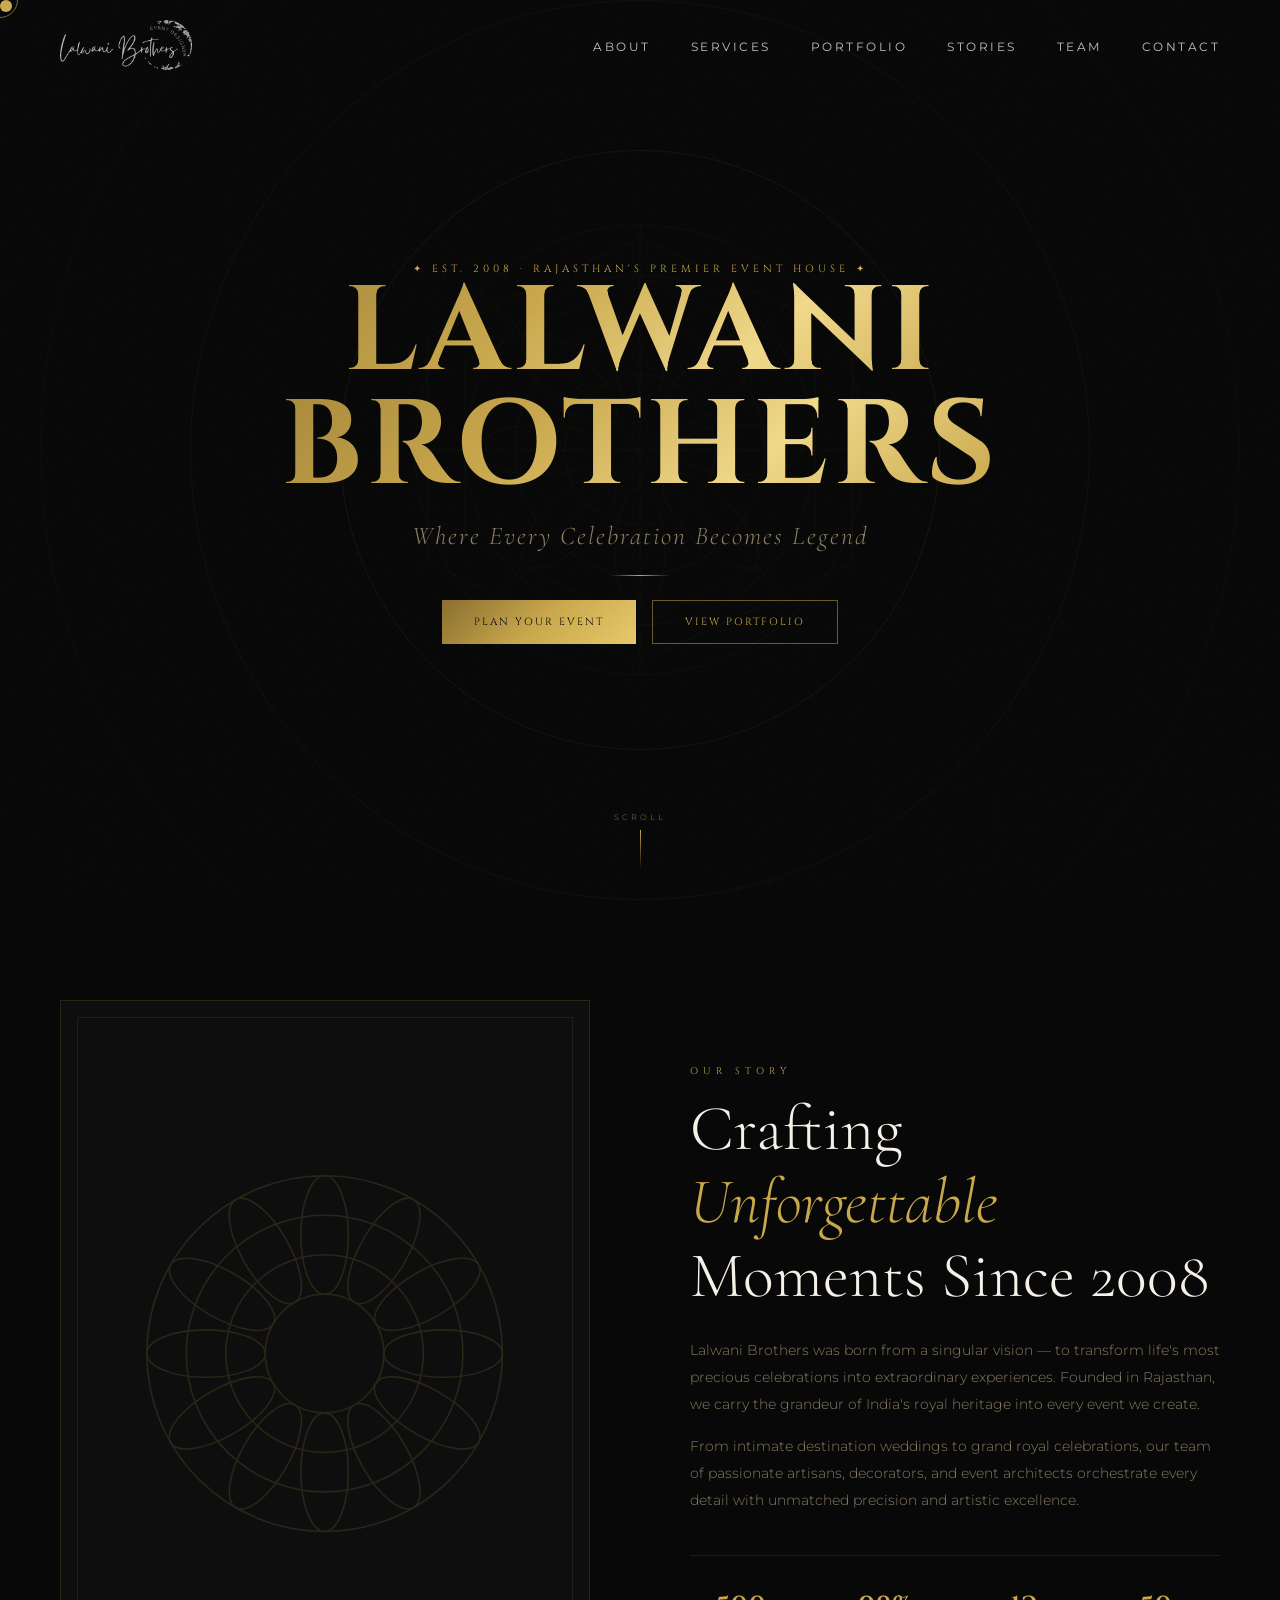
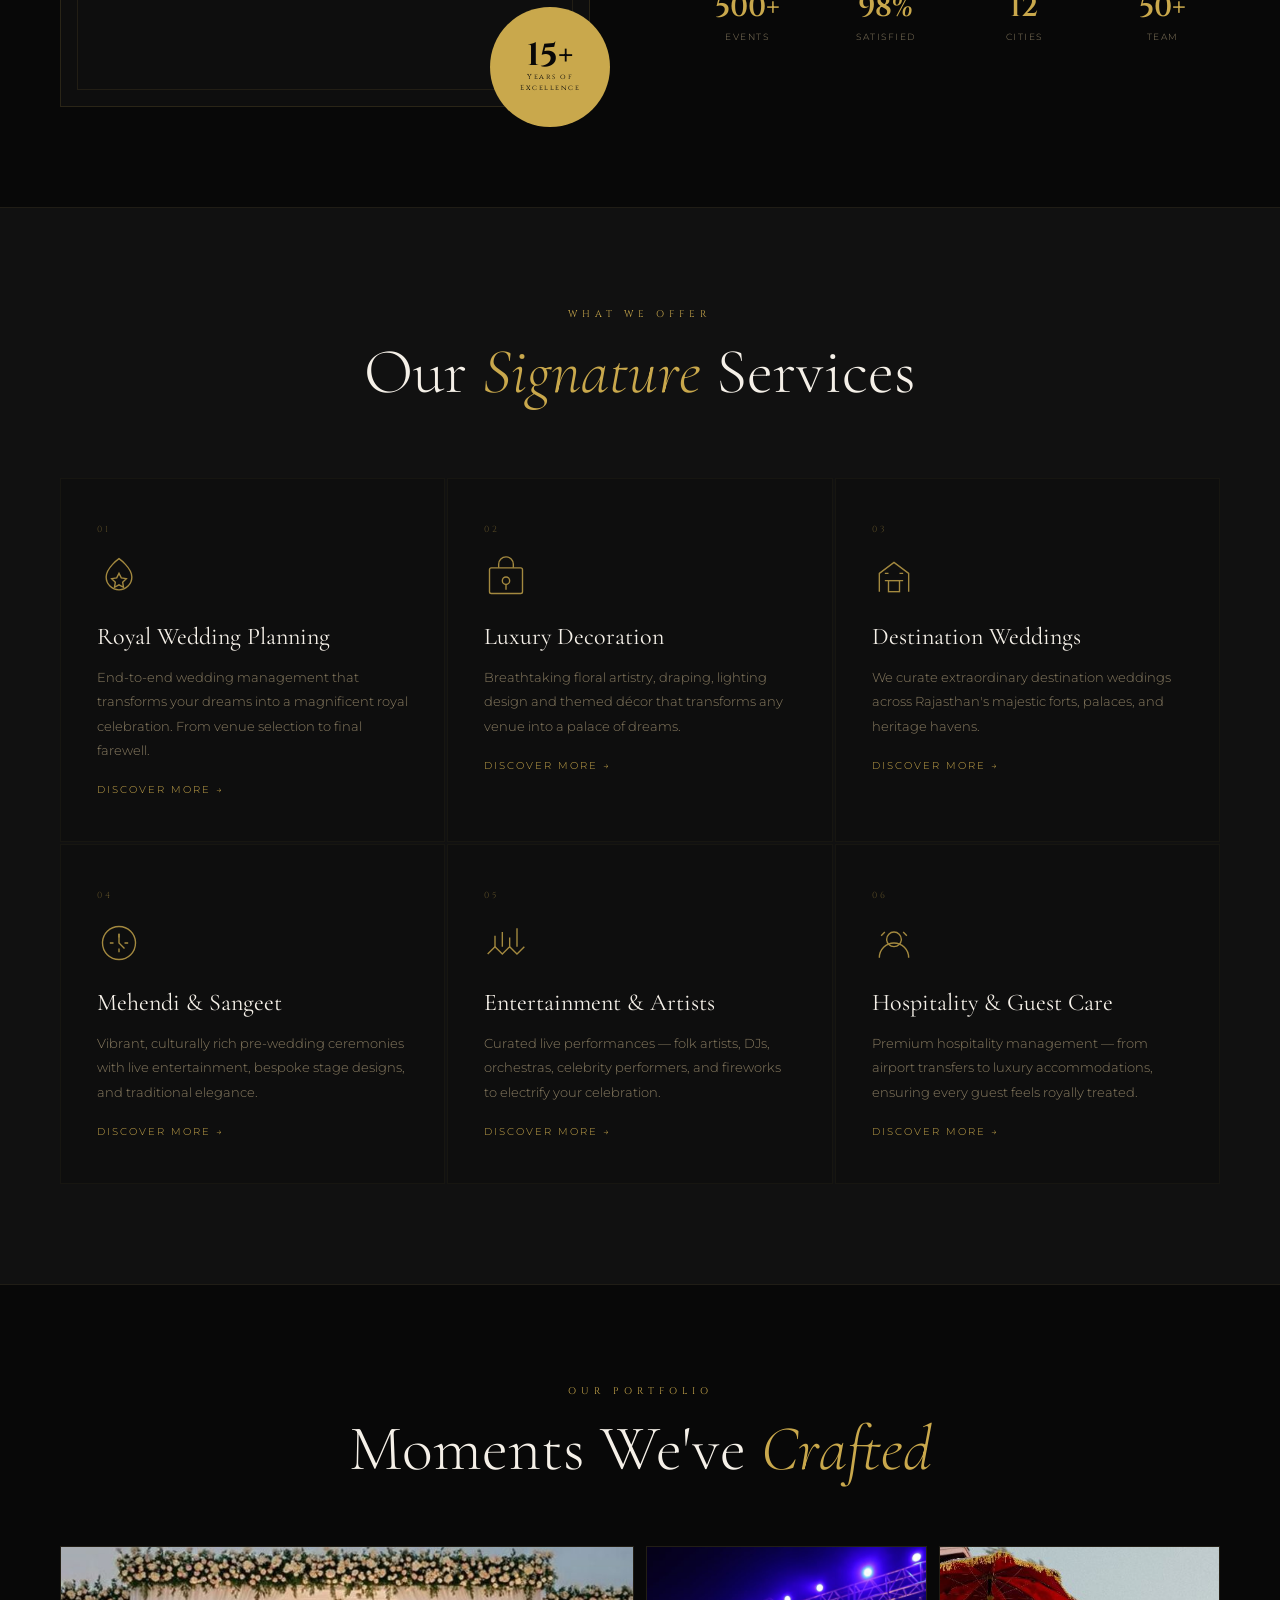
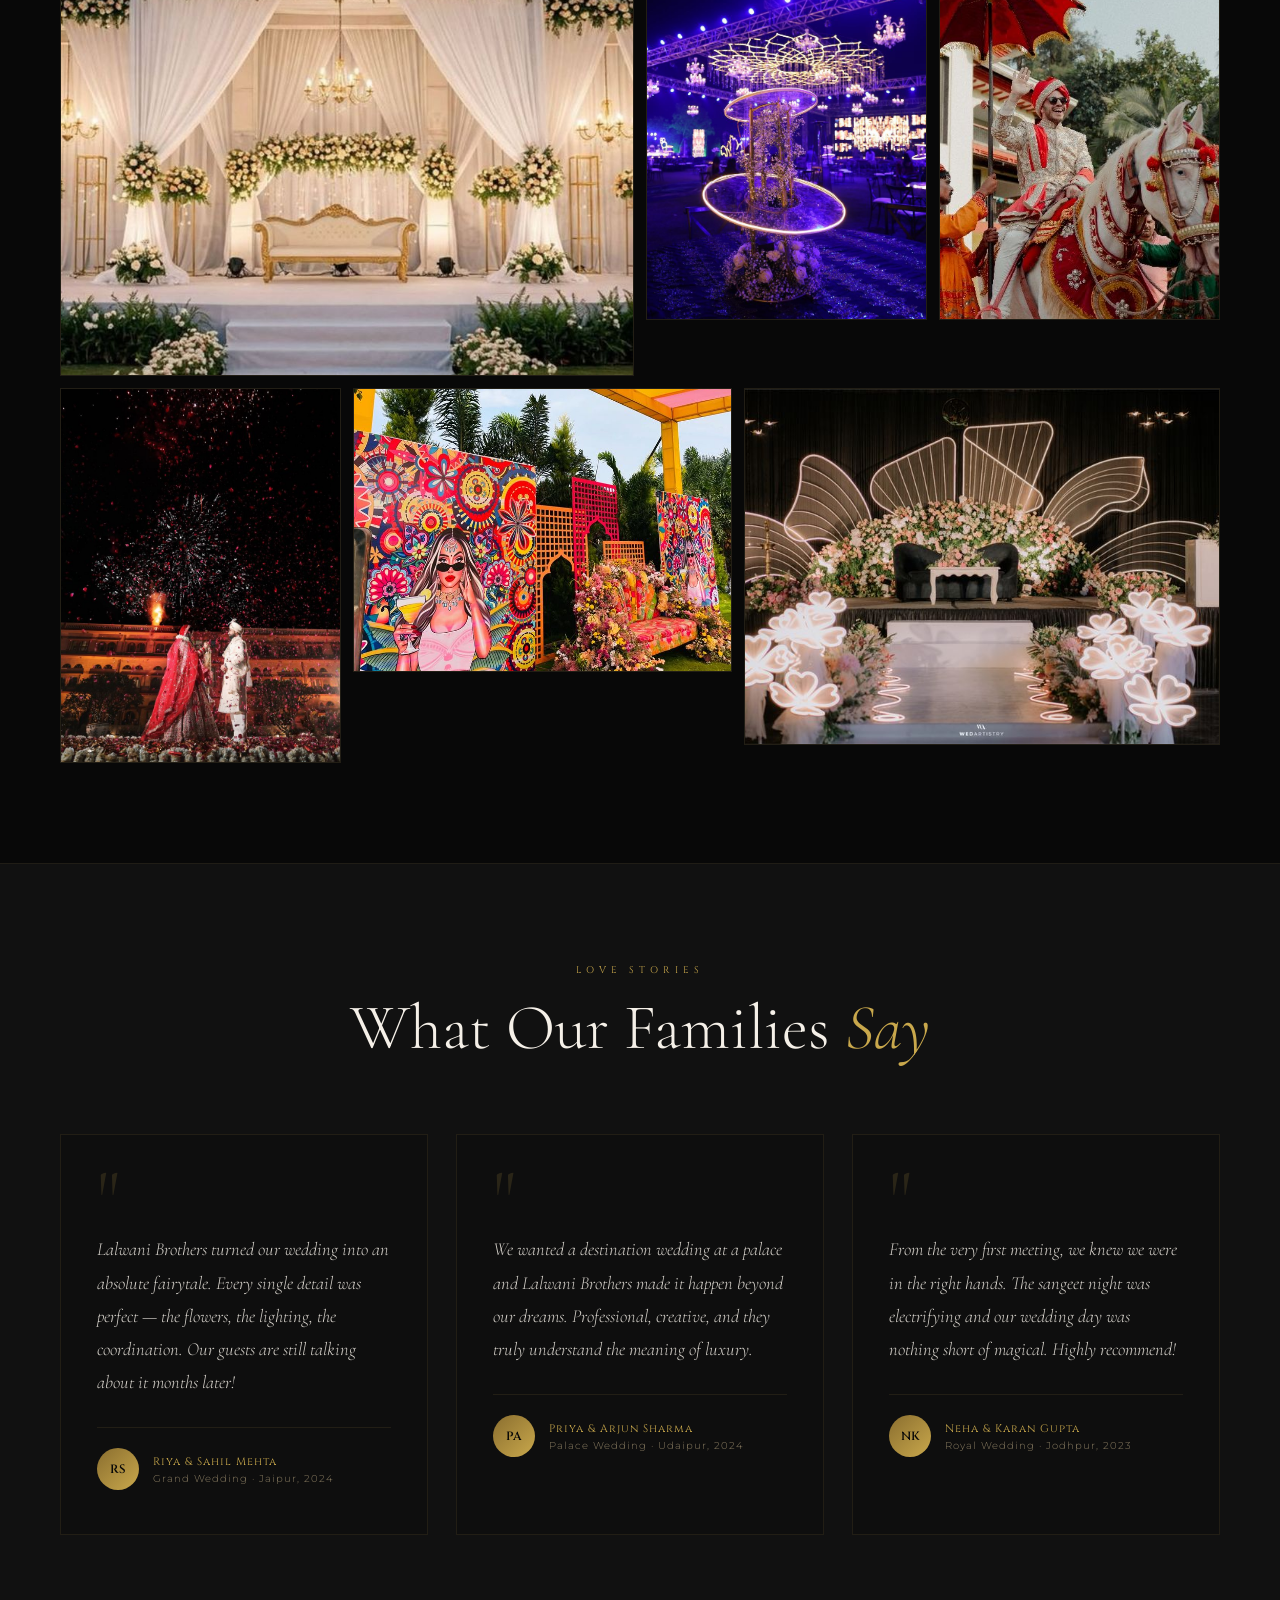
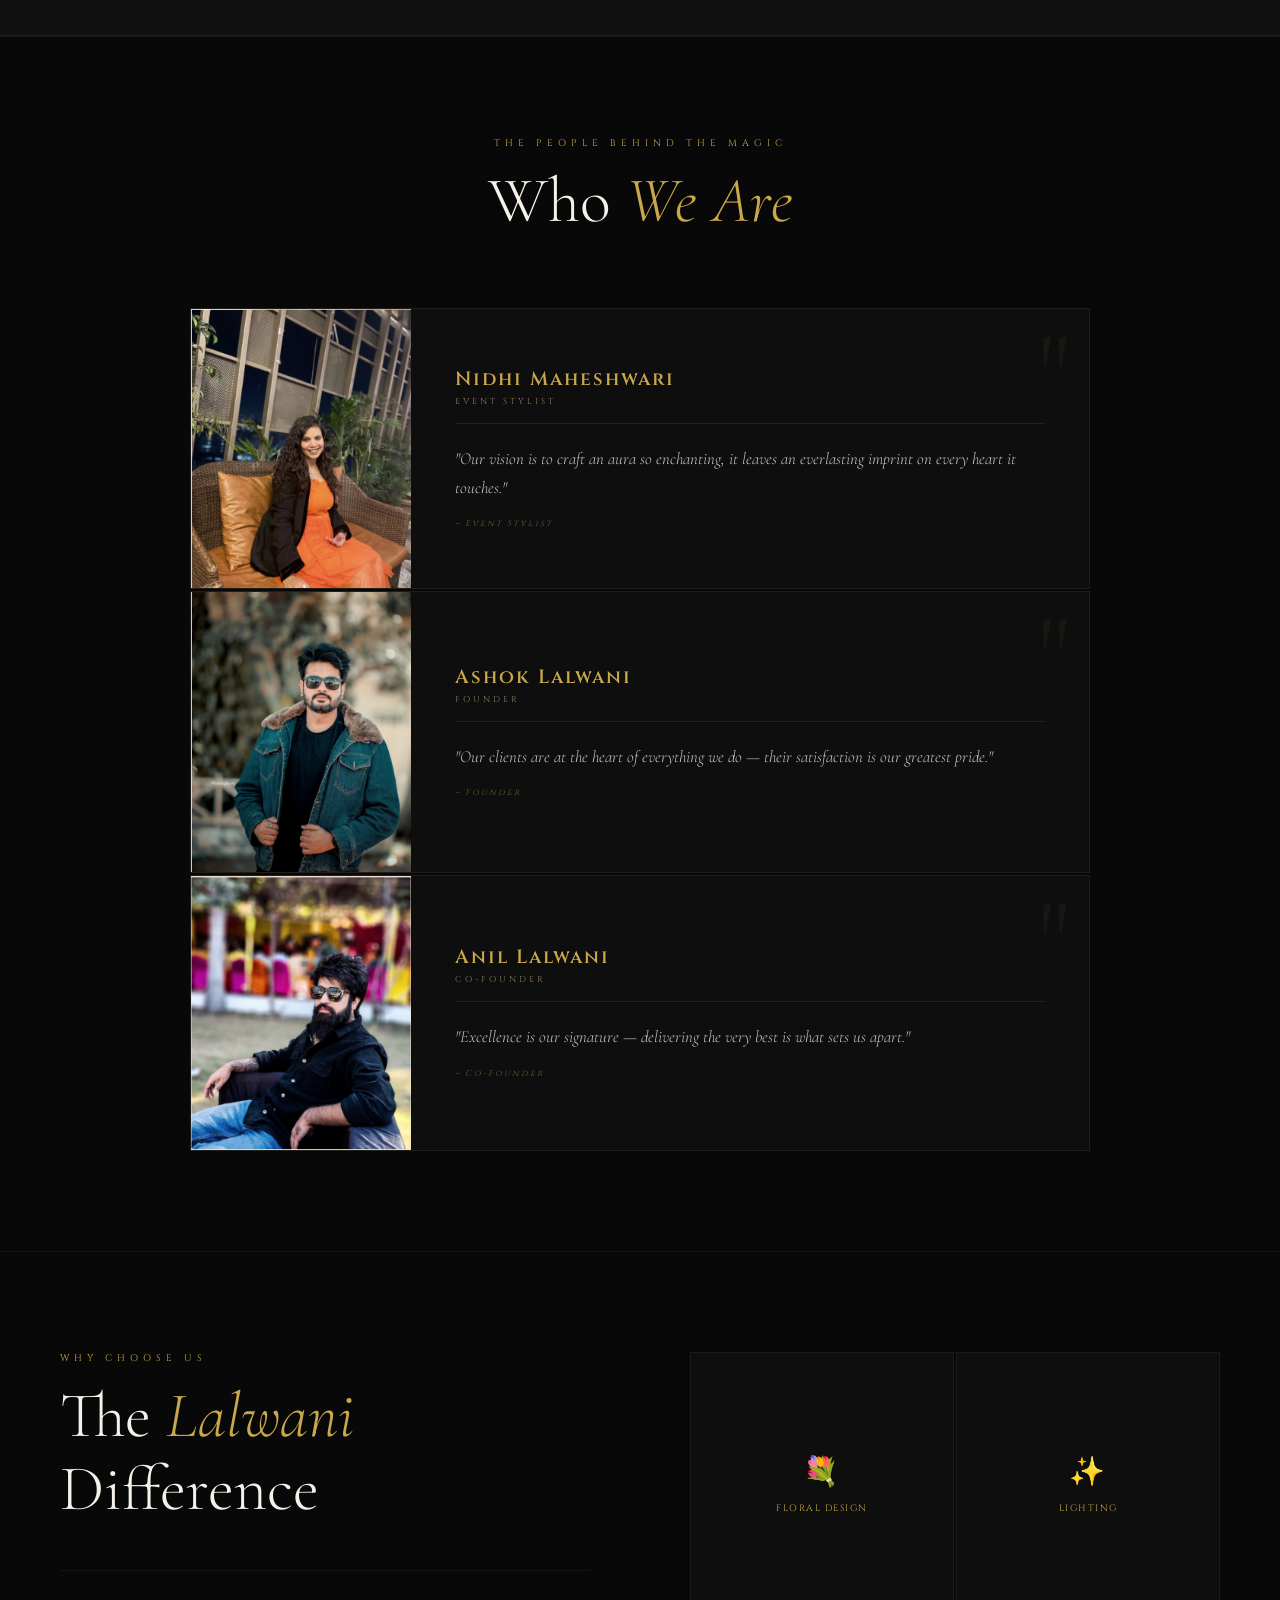
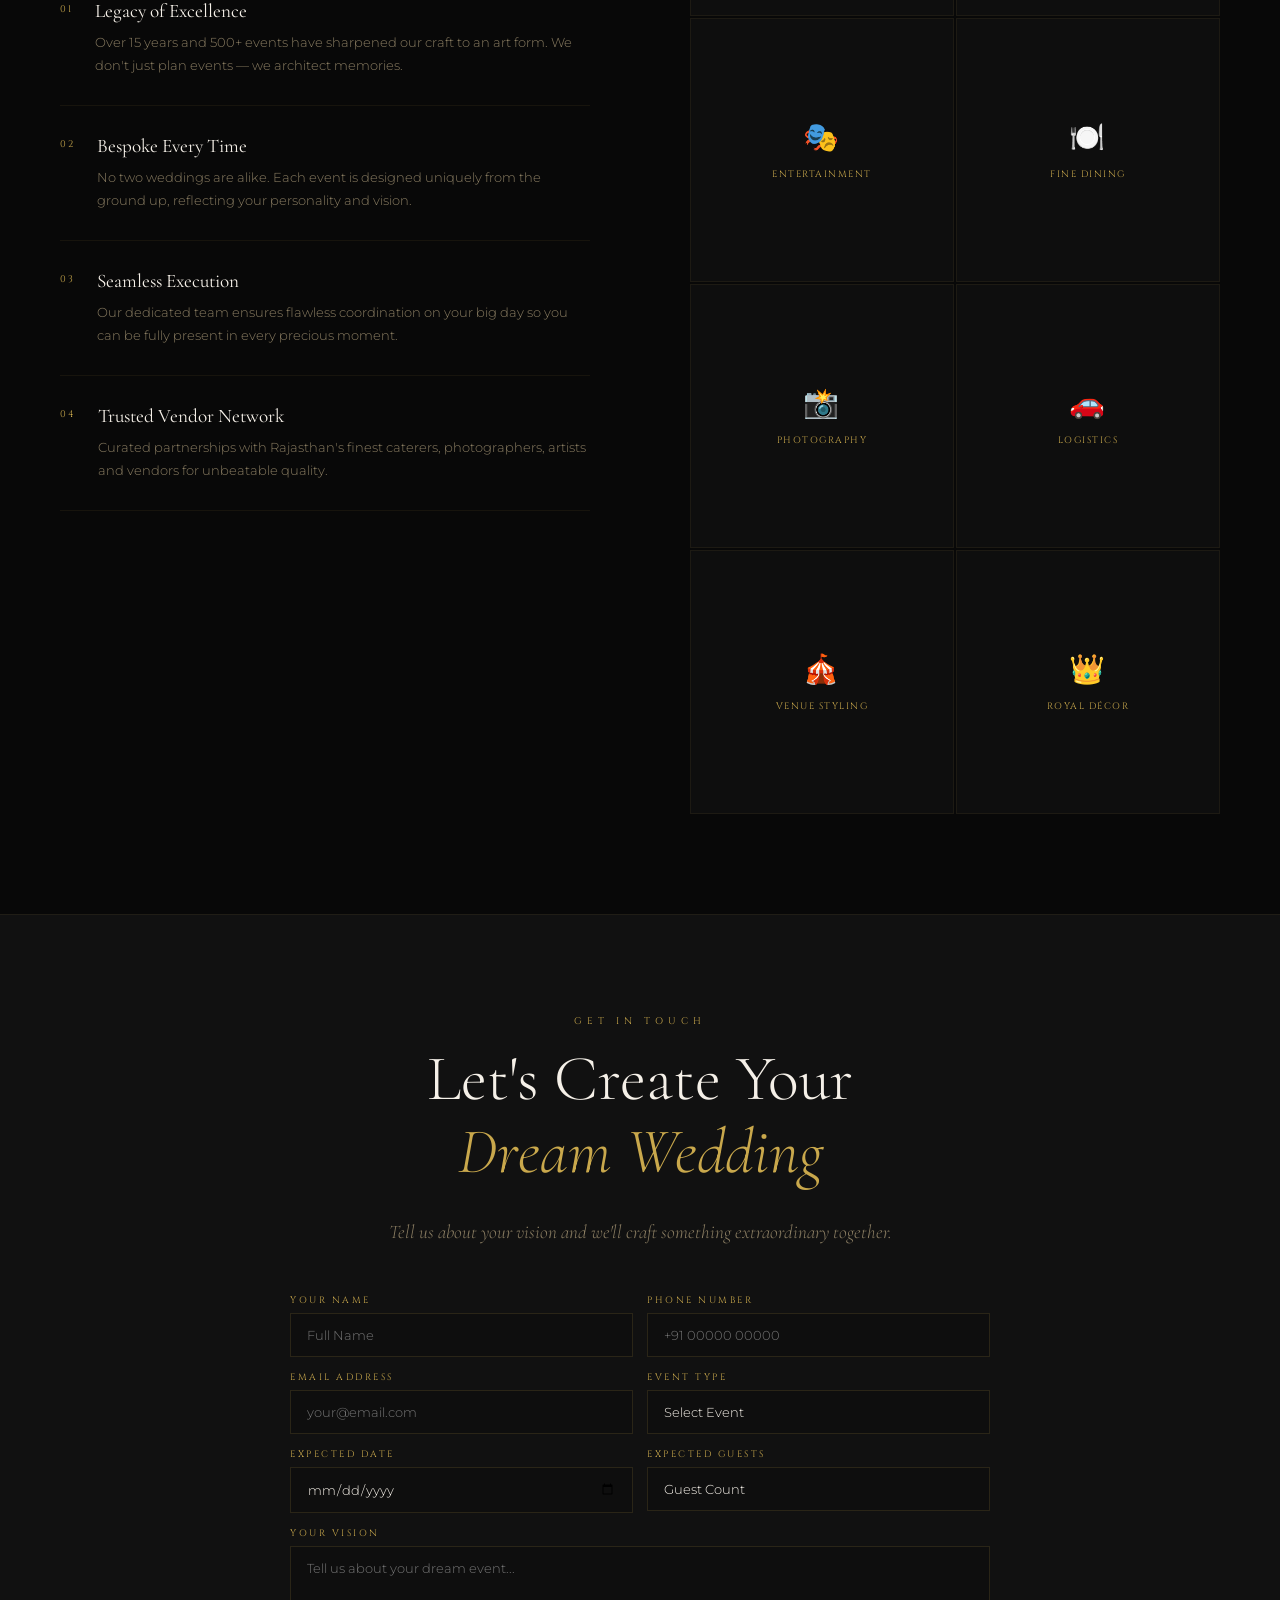
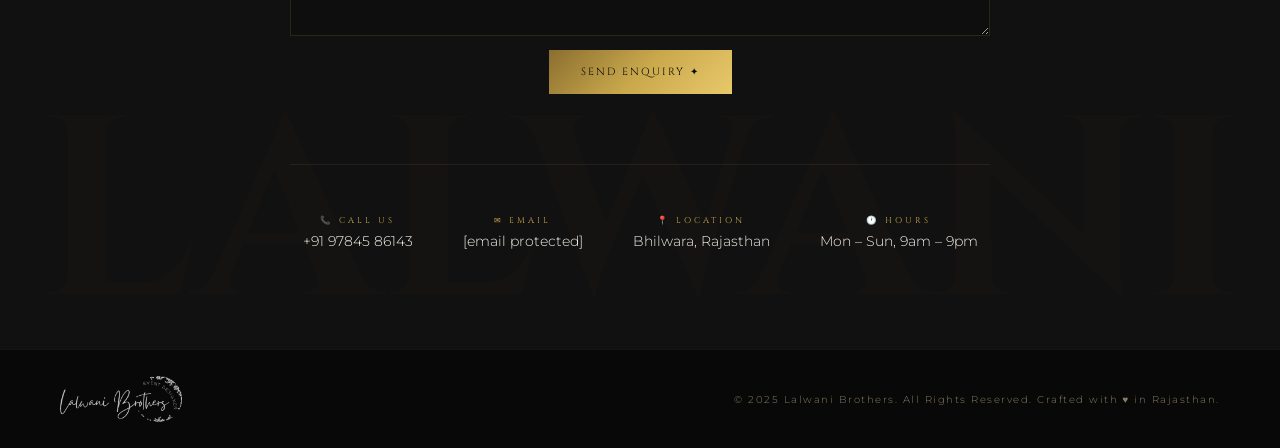
<file: index.html>
<!DOCTYPE html>
<html lang="en">

<head>
    <meta charset="UTF-8">
    <meta name="viewport" content="width=device-width, initial-scale=1.0">
    <title>Lalwani Brothers – Luxury Wedding & Event Management</title>

    <link
        href="https://fonts.googleapis.com/css2?family=Cormorant+Garamond:ital,wght@0,300;0,400;0,600;1,300;1,400&family=Cinzel:wght@400;600;700&family=Montserrat:wght@300;400;500&display=swap"
        rel="stylesheet">

    <link rel="stylesheet" href="style.css">
</head>

<body>

    <!-- Custom Cursor -->
    <div class="cursor" id="cursor"></div>
    <div class="cursor-ring" id="cursorRing"></div>

    <!-- Mobile Menu Overlay -->
    <div class="mobile-menu" id="mobileMenu">
        <ul>
            <li><a href="#about" onclick="closeMobileMenu()">About</a></li>
            <li><a href="#services" onclick="closeMobileMenu()">Services</a></li>
            <li><a href="#gallery" onclick="closeMobileMenu()">Portfolio</a></li>
            <li><a href="#testimonials" onclick="closeMobileMenu()">Stories</a></li>
            <li><a href="#team" onclick="closeMobileMenu()">Team</a></li>
            <li><a href="#contact" onclick="closeMobileMenu()">Contact</a></li>
        </ul>
        <span class="mobile-menu-gold"></span>
        <span class="mobile-menu-contact">+91 97845 86143 · Bhilwara, Rajasthan</span>
    </div>

    <!-- NAVBAR -->
    <nav id="navbar">
        <a href="#">
            <img src="logo2.png" class="nav-logo" alt="Lalwani Brothers Logo">
        </a>
        <ul class="nav-links">
            <li><a href="#about">About</a></li>
            <li><a href="#services">Services</a></li>
            <li><a href="#gallery">Portfolio</a></li>
            <li><a href="#testimonials">Stories</a></li>
            <li><a href="#team">Team</a></li>
            <li><a href="#contact">Contact</a></li>
        </ul>
        <button class="hamburger" id="hamburger" aria-label="Menu">
            <span></span><span></span><span></span>
        </button>
    </nav>

    <!-- HERO -->
    <section id="hero">
        <div class="hero-bg">
            <div class="circle"></div>
            <div class="circle"></div>
            <div class="circle"></div>
            <svg class="hero-mandala" viewBox="0 0 400 400" xmlns="http://www.w3.org/2000/svg" fill="none"
                stroke="#C9A84C">
                <circle cx="200" cy="200" r="180" stroke-width="0.5" />
                <circle cx="200" cy="200" r="140" stroke-width="0.5" />
                <circle cx="200" cy="200" r="100" stroke-width="0.5" />
                <circle cx="200" cy="200" r="60" stroke-width="0.5" />
                <line x1="200" y1="20" x2="200" y2="380" stroke-width="0.5" />
                <line x1="20" y1="200" x2="380" y2="200" stroke-width="0.5" />
                <line x1="73" y1="73" x2="327" y2="327" stroke-width="0.5" />
                <line x1="327" y1="73" x2="73" y2="327" stroke-width="0.5" />
                <polygon points="200,30 370,110 370,290 200,370 30,290 30,110" stroke-width="0.5" />
                <polygon points="200,60 340,130 340,270 200,340 60,270 60,130" stroke-width="0.5" />
                <ellipse cx="200" cy="120" rx="20" ry="50" stroke-width="0.5" transform="rotate(0 200 200)" />
                <ellipse cx="200" cy="120" rx="20" ry="50" stroke-width="0.5" transform="rotate(45 200 200)" />
                <ellipse cx="200" cy="120" rx="20" ry="50" stroke-width="0.5" transform="rotate(90 200 200)" />
                <ellipse cx="200" cy="120" rx="20" ry="50" stroke-width="0.5" transform="rotate(135 200 200)" />
                <ellipse cx="200" cy="120" rx="20" ry="50" stroke-width="0.5" transform="rotate(180 200 200)" />
                <ellipse cx="200" cy="120" rx="20" ry="50" stroke-width="0.5" transform="rotate(225 200 200)" />
                <ellipse cx="200" cy="120" rx="20" ry="50" stroke-width="0.5" transform="rotate(270 200 200)" />
                <ellipse cx="200" cy="120" rx="20" ry="50" stroke-width="0.5" transform="rotate(315 200 200)" />
            </svg>
        </div>

        <div class="hero-content">
            <span class="hero-tagline">✦ Est. 2008 · Rajasthan's Premier Event House ✦</span>
            <h1 class="hero-title">
                <span>Lalwani</span>
                <span>Brothers</span>
            </h1>
            <p class="hero-sub">Where Every Celebration Becomes Legend</p>
            <div class="gold-rule"></div>
            <div class="hero-cta">
                <a href="#contact" class="btn-primary"><span>Plan Your Event</span></a>
                <a href="#gallery" class="btn-outline">View Portfolio</a>
            </div>
        </div>

        <div class="scroll-indicator">
            <span>Scroll</span>
            <div class="scroll-line"></div>
        </div>
    </section>

    <!-- ABOUT -->
    <section>
        <div id="about">
            <div class="about-visual reveal">
                <div class="about-frame">
                    <div class="about-frame-inner">
                        <svg viewBox="0 0 200 200" xmlns="http://www.w3.org/2000/svg" fill="none" stroke="#C9A84C"
                            stroke-width="0.8">
                            <circle cx="100" cy="100" r="90" />
                            <circle cx="100" cy="100" r="70" />
                            <circle cx="100" cy="100" r="50" />
                            <circle cx="100" cy="100" r="30" />
                            <ellipse cx="100" cy="40" rx="12" ry="30" />
                            <ellipse cx="100" cy="40" rx="12" ry="30" transform="rotate(30 100 100)" />
                            <ellipse cx="100" cy="40" rx="12" ry="30" transform="rotate(60 100 100)" />
                            <ellipse cx="100" cy="40" rx="12" ry="30" transform="rotate(90 100 100)" />
                            <ellipse cx="100" cy="40" rx="12" ry="30" transform="rotate(120 100 100)" />
                            <ellipse cx="100" cy="40" rx="12" ry="30" transform="rotate(150 100 100)" />
                            <ellipse cx="100" cy="40" rx="12" ry="30" transform="rotate(180 100 100)" />
                            <ellipse cx="100" cy="40" rx="12" ry="30" transform="rotate(210 100 100)" />
                            <ellipse cx="100" cy="40" rx="12" ry="30" transform="rotate(240 100 100)" />
                            <ellipse cx="100" cy="40" rx="12" ry="30" transform="rotate(270 100 100)" />
                            <ellipse cx="100" cy="40" rx="12" ry="30" transform="rotate(300 100 100)" />
                            <ellipse cx="100" cy="40" rx="12" ry="30" transform="rotate(330 100 100)" />
                        </svg>
                    </div>
                </div>
                <div class="about-badge">
                    <span class="num">15+</span>
                    <span class="txt">Years of<br>Excellence</span>
                </div>
            </div>

            <div class="about-text">
                <span class="section-label reveal">Our Story</span>
                <h2 class="section-title reveal reveal-delay-1">
                    Crafting <em>Unforgettable</em><br>Moments Since 2008
                </h2>
                <p class="reveal reveal-delay-2">Lalwani Brothers was born from a singular vision — to transform life's
                    most precious celebrations into extraordinary experiences. Founded in Rajasthan, we carry the
                    grandeur of India's royal heritage into every event we create.</p>
                <p class="reveal reveal-delay-3">From intimate destination weddings to grand royal celebrations, our
                    team of passionate artisans, decorators, and event architects orchestrate every detail with
                    unmatched precision and artistic excellence.</p>

                <div class="stats-row reveal reveal-delay-4">
                    <div class="stat"><span class="n">500+</span><span class="l">Events</span></div>
                    <div class="stat"><span class="n">98%</span><span class="l">Satisfied</span></div>
                    <div class="stat"><span class="n">12</span><span class="l">Cities</span></div>
                    <div class="stat"><span class="n">50+</span><span class="l">Team</span></div>
                </div>
            </div>
        </div>
    </section>

    <!-- SERVICES -->
    <section id="services">
        <div class="services-header">
            <span class="section-label reveal">What We Offer</span>
            <h2 class="section-title reveal reveal-delay-1">Our <em>Signature</em> Services</h2>
        </div>
        <div class="services-grid">
            <div class="service-card reveal">
                <span class="service-num">01</span>
                <svg class="service-icon" viewBox="0 0 48 48" fill="none" stroke="currentColor" stroke-width="1.5">
                    <path d="M24 4C24 4 10 14 10 24a14 14 0 0028 0C38 14 24 4 24 4z" />
                    <path d="M24 20l2.5 5 5.5.8-4 3.9.9 5.5L24 32.5l-4.9 2.7.9-5.5-4-3.9 5.5-.8z" />
                </svg>
                <h3 class="service-name">Royal Wedding Planning</h3>
                <p class="service-desc">End-to-end wedding management that transforms your dreams into a magnificent
                    royal celebration. From venue selection to final farewell.</p>
                <span class="service-arrow">Discover More →</span>
            </div>
            <div class="service-card reveal reveal-delay-1">
                <span class="service-num">02</span>
                <svg class="service-icon" viewBox="0 0 48 48" fill="none" stroke="currentColor" stroke-width="1.5">
                    <rect x="6" y="14" width="36" height="28" rx="2" />
                    <path d="M16 14V10a8 8 0 0116 0v4" />
                    <circle cx="24" cy="28" r="4" />
                    <path d="M24 32v6" />
                </svg>
                <h3 class="service-name">Luxury Decoration</h3>
                <p class="service-desc">Breathtaking floral artistry, draping, lighting design and themed décor that
                    transforms any venue into a palace of dreams.</p>
                <span class="service-arrow">Discover More →</span>
            </div>
            <div class="service-card reveal reveal-delay-2">
                <span class="service-num">03</span>
                <svg class="service-icon" viewBox="0 0 48 48" fill="none" stroke="currentColor" stroke-width="1.5">
                    <path d="M8 40V20l16-12 16 12v20" />
                    <rect x="18" y="28" width="12" height="12" />
                    <path d="M14 28h4M30 28h4M14 20h4M30 20h4" />
                </svg>
                <h3 class="service-name">Destination Weddings</h3>
                <p class="service-desc">We curate extraordinary destination weddings across Rajasthan's majestic forts,
                    palaces, and heritage havens.</p>
                <span class="service-arrow">Discover More →</span>
            </div>
            <div class="service-card reveal reveal-delay-1">
                <span class="service-num">04</span>
                <svg class="service-icon" viewBox="0 0 48 48" fill="none" stroke="currentColor" stroke-width="1.5">
                    <circle cx="24" cy="24" r="18" />
                    <path d="M24 14v10l6 6" />
                    <path d="M14 24h4M30 24h4M24 14v4M24 30v4" />
                </svg>
                <h3 class="service-name">Mehendi & Sangeet</h3>
                <p class="service-desc">Vibrant, culturally rich pre-wedding ceremonies with live entertainment, bespoke
                    stage designs, and traditional elegance.</p>
                <span class="service-arrow">Discover More →</span>
            </div>
            <div class="service-card reveal reveal-delay-2">
                <span class="service-num">05</span>
                <svg class="service-icon" viewBox="0 0 48 48" fill="none" stroke="currentColor" stroke-width="1.5">
                    <path d="M4 36l8-8 8 8 8-8 8 8 8-8" />
                    <path d="M12 28V16M20 28V12M28 28V18M36 28V8" />
                </svg>
                <h3 class="service-name">Entertainment & Artists</h3>
                <p class="service-desc">Curated live performances — folk artists, DJs, orchestras, celebrity performers,
                    and fireworks to electrify your celebration.</p>
                <span class="service-arrow">Discover More →</span>
            </div>
            <div class="service-card reveal reveal-delay-3">
                <span class="service-num">06</span>
                <svg class="service-icon" viewBox="0 0 48 48" fill="none" stroke="currentColor" stroke-width="1.5">
                    <circle cx="24" cy="20" r="8" />
                    <path d="M8 40c0-8.8 7.2-16 16-16s16 7.2 16 16" />
                    <path d="M34 12l4 4M14 12l-4 4" />
                </svg>
                <h3 class="service-name">Hospitality & Guest Care</h3>
                <p class="service-desc">Premium hospitality management — from airport transfers to luxury
                    accommodations, ensuring every guest feels royally treated.</p>
                <span class="service-arrow">Discover More →</span>
            </div>
        </div>
    </section>

    <!-- GALLERY -->
    <section id="gallery">
        <div class="gallery-header">
            <span class="section-label reveal">Our Portfolio</span>
            <h2 class="section-title reveal reveal-delay-1">Moments We've <em>Crafted</em></h2>
        </div>
        <div class="gallery-grid">
            <div class="gallery-item reveal">
                <div class="gallery-inner"><img src="portfolio/01 gwc.jpeg" alt="Grand Wedding Ceremony"></div>
                <div class="gallery-overlay"><span class="gallery-label">✦ Grand Wedding Ceremony</span></div>
            </div>
            <div class="gallery-item reveal reveal-delay-1">
                <div class="gallery-inner"><img src="portfolio/02 sn.jpeg" alt="Sangeet Night"></div>
                <div class="gallery-overlay"><span class="gallery-label">✦ Sangeet Night</span></div>
            </div>
            <div class="gallery-item reveal reveal-delay-2">
                <div class="gallery-inner"><img src="portfolio/03 barat.jpeg" alt="Baraat Procession"></div>
                <div class="gallery-overlay"><span class="gallery-label">✦ Baraat Procession</span></div>
            </div>
            <div class="gallery-item reveal reveal-delay-1">
                <div class="gallery-inner"><img src="portfolio/04 mandap.jpeg" alt="Mandap Decoration"></div>
                <div class="gallery-overlay"><span class="gallery-label">✦ Mandap Decoration</span></div>
            </div>
            <div class="gallery-item reveal reveal-delay-2">
                <div class="gallery-inner"><img src="portfolio/05 haldi.jpeg" alt="Haldi Carnival"></div>
                <div class="gallery-overlay"><span class="gallery-label">✦ Haldi Carnival</span></div>
            </div>
            <div class="gallery-item reveal reveal-delay-3">
                <div class="gallery-inner"><img src="portfolio/06 recpetion.jpeg" alt="Reception Gala"></div>
                <div class="gallery-overlay"><span class="gallery-label">✦ Reception Gala</span></div>
            </div>
        </div>
    </section>

    <!-- TESTIMONIALS -->
    <section id="testimonials">
        <div class="testimonials-header">
            <span class="section-label reveal">Love Stories</span>
            <h2 class="section-title reveal reveal-delay-1">What Our Families <em>Say</em></h2>
        </div>
        <div class="testimonials-track">
            <div class="testimonial-card reveal">
                <span class="quote-mark">"</span>
                <p class="testimonial-text">Lalwani Brothers turned our wedding into an absolute fairytale. Every single
                    detail was perfect — the flowers, the lighting, the coordination. Our guests are still talking about
                    it months later!</p>
                <div class="testimonial-author">
                    <div class="author-avatar">RS</div>
                    <div>
                        <span class="author-name">Riya & Sahil Mehta</span>
                        <span class="author-event">Grand Wedding · Jaipur, 2024</span>
                    </div>
                </div>
            </div>
            <div class="testimonial-card reveal reveal-delay-1">
                <span class="quote-mark">"</span>
                <p class="testimonial-text">We wanted a destination wedding at a palace and Lalwani Brothers made it
                    happen beyond our dreams. Professional, creative, and they truly understand the meaning of luxury.
                </p>
                <div class="testimonial-author">
                    <div class="author-avatar">PA</div>
                    <div>
                        <span class="author-name">Priya & Arjun Sharma</span>
                        <span class="author-event">Palace Wedding · Udaipur, 2024</span>
                    </div>
                </div>
            </div>
            <div class="testimonial-card reveal reveal-delay-2">
                <span class="quote-mark">"</span>
                <p class="testimonial-text">From the very first meeting, we knew we were in the right hands. The sangeet
                    night was electrifying and our wedding day was nothing short of magical. Highly recommend!</p>
                <div class="testimonial-author">
                    <div class="author-avatar">NK</div>
                    <div>
                        <span class="author-name">Neha & Karan Gupta</span>
                        <span class="author-event">Royal Wedding · Jodhpur, 2023</span>
                    </div>
                </div>
            </div>
        </div>
    </section>

    <!-- TEAM -->
    <section id="team">
        <div class="team-header">
            <span class="section-label reveal">The People Behind The Magic</span>
            <h2 class="section-title reveal reveal-delay-1">Who <em>We Are</em></h2>
        </div>
        <div class="team-grid">

            <div class="team-card reveal">
                <div class="team-photo">
                    <img src="team/Nidhi.png" alt="Nidhi Maheshwari">
                </div>
                <div class="team-info">
                    <div class="team-name">Nidhi Maheshwari</div>
                    <div class="team-role">Event Stylist</div>
                    <p class="team-quote">
                        "Our vision is to craft an aura so enchanting, it leaves an everlasting imprint on every heart
                        it touches."
                        <span class="team-quote-attr">~ Event Stylist</span>
                    </p>
                </div>
            </div>

            <div class="team-card reveal reveal-delay-1">
                <div class="team-photo">
                    <img src="team/Ashok Bhaiya.png" alt="Ashok Lalwani">
                </div>
                <div class="team-info">
                    <div class="team-name">Ashok Lalwani</div>
                    <div class="team-role">Founder</div>
                    <p class="team-quote">
                        "Our clients are at the heart of everything we do — their satisfaction is our greatest pride."
                        <span class="team-quote-attr">~ Founder</span>
                    </p>
                </div>
            </div>

            <div class="team-card reveal reveal-delay-2">
                <div class="team-photo">
                    <img src="team/Anil Bhaiya.png" alt="Anil Lalwani">
                </div>
                <div class="team-info">
                    <div class="team-name">Anil Lalwani</div>
                    <div class="team-role">Co-Founder</div>
                    <p class="team-quote">
                        "Excellence is our signature — delivering the very best is what sets us apart."
                        <span class="team-quote-attr">~ Co-Founder</span>
                    </p>
                </div>
            </div>

        </div>
    </section>

    <!-- WHY US -->
    <section>
        <div id="why">
            <div>
                <span class="section-label reveal">Why Choose Us</span>
                <h2 class="section-title reveal reveal-delay-1">The <em>Lalwani</em><br>Difference</h2>
                <div class="why-features">
                    <div class="why-feature reveal reveal-delay-1">
                        <span class="why-num">01</span>
                        <div class="why-content">
                            <h4>Legacy of Excellence</h4>
                            <p>Over 15 years and 500+ events have sharpened our craft to an art form. We don't just plan
                                events — we architect memories.</p>
                        </div>
                    </div>
                    <div class="why-feature reveal reveal-delay-2">
                        <span class="why-num">02</span>
                        <div class="why-content">
                            <h4>Bespoke Every Time</h4>
                            <p>No two weddings are alike. Each event is designed uniquely from the ground up, reflecting
                                your personality and vision.</p>
                        </div>
                    </div>
                    <div class="why-feature reveal reveal-delay-3">
                        <span class="why-num">03</span>
                        <div class="why-content">
                            <h4>Seamless Execution</h4>
                            <p>Our dedicated team ensures flawless coordination on your big day so you can be fully
                                present in every precious moment.</p>
                        </div>
                    </div>
                    <div class="why-feature reveal reveal-delay-4">
                        <span class="why-num">04</span>
                        <div class="why-content">
                            <h4>Trusted Vendor Network</h4>
                            <p>Curated partnerships with Rajasthan's finest caterers, photographers, artists and vendors
                                for unbeatable quality.</p>
                        </div>
                    </div>
                </div>
            </div>
            <div class="why-visual reveal reveal-delay-2">
                <div class="diamond-grid">
                    <div class="diamond-cell"><span class="icon">💐</span><span>Floral Design</span></div>
                    <div class="diamond-cell"><span class="icon">✨</span><span>Lighting</span></div>
                    <div class="diamond-cell"><span class="icon">🎭</span><span>Entertainment</span></div>
                    <div class="diamond-cell"><span class="icon">🍽️</span><span>Fine Dining</span></div>
                    <div class="diamond-cell"><span class="icon">📸</span><span>Photography</span></div>
                    <div class="diamond-cell"><span class="icon">🚗</span><span>Logistics</span></div>
                    <div class="diamond-cell"><span class="icon">🎪</span><span>Venue Styling</span></div>
                    <div class="diamond-cell"><span class="icon">👑</span><span>Royal Décor</span></div>
                </div>
            </div>
        </div>
    </section>

    <!-- CONTACT -->
    <section id="contact">
        <div class="contact-inner">
            <span class="section-label reveal">Get In Touch</span>
            <h2 class="section-title reveal reveal-delay-1">Let's Create Your<br><em>Dream Wedding</em></h2>
            <p class="reveal reveal-delay-2">Tell us about your vision and we'll craft something extraordinary together.
            </p>

            <form id="contactForm">

                <div class="contact-form reveal reveal-delay-3">

                    <div class="form-group">
                        <label>Your Name</label>
                        <input type="text" name="name" placeholder="Full Name" required>
                    </div>

                    <div class="form-group">
                        <label>Phone Number</label>
                        <input type="tel" name="phone" placeholder="+91 00000 00000" required>
                    </div>

                    <div class="form-group">
                        <label>Email Address</label>
                        <input type="email" name="email" placeholder="your@email.com" required>
                    </div>

                    <div class="form-group">
                        <label>Event Type</label>
                        <select name="event" required>
                            <option value="">Select Event</option>
                            <option>Grand Wedding</option>
                            <option>Destination Wedding</option>
                            <option>Sangeet / Mehendi</option>
                            <option>Reception</option>
                            <option>Engagement</option>
                            <option>Other Event</option>
                        </select>
                    </div>

                    <div class="form-group">
                        <label>Expected Date</label>
                        <input type="date" name="date">
                    </div>

                    <div class="form-group">
                        <label>Expected Guests</label>
                        <select name="guests">
                            <option value="">Guest Count</option>
                            <option>50 – 100</option>
                            <option>100 – 300</option>
                            <option>300 – 500</option>
                            <option>500 – 1000</option>
                            <option>1000+</option>
                        </select>
                    </div>

                    <div class="form-group full">
                        <label>Your Vision</label>
                        <textarea name="message" placeholder="Tell us about your dream event..."></textarea>
                    </div>

                </div>

                <div style="margin-top:12px;">
                    <button type="submit" class="btn-primary" id="submitBtn">
                        <span>Send Enquiry ✦</span>
                    </button>
                </div>

            </form>

            <div class="contact-info reveal">
                <div class="contact-item">
                    <span class="ci-label">📞 Call Us</span>
                    <a href="tel:+919784586143" class="ci-value">+91 97845 86143</a>
                </div>
                <div class="contact-item">
                    <span class="ci-label">✉ Email</span>
                    <a href="/cdn-cgi/l/email-protection#3677455e595d5a575a4157585f07000176515b575f5a1855595b"
                        class="ci-value"><span class="__cf_email__"
                            data-cfemail="9fdeecf7f0f4f3fef3e8fef1f6aea9a8dff8f2fef6f3b1fcf0f2">[email&#160;protected]</span></a>
                </div>
                <div class="contact-item">
                    <span class="ci-label">📍 Location</span>
                    <span class="ci-value">Bhilwara, Rajasthan</span>
                </div>
                <div class="contact-item">
                    <span class="ci-label">🕐 Hours</span>
                    <span class="ci-value">Mon – Sun, 9am – 9pm</span>
                </div>
            </div>
        </div>
    </section>

    <!-- FOOTER -->
    <footer>
        <img src="logo2.png" style="height: 46px; width: auto;" alt="Lalwani Brothers Logo">
        <p>© 2025 Lalwani Brothers. All Rights Reserved. Crafted with ♥ in Rajasthan.</p>
    </footer>

    <script src="script.js"></script>
</body>

</html>
</file>
<file: style.css>
:root {
    --gold: #C9A84C;
    --gold-light: #E8C96A;
    --gold-pale: #f0d98b;
    --gold-dim: #8a6e2f;
    --black: #080808;
    --black-soft: #111111;
    --black-card: #0e0e0e;
    --white: #f5f0e8;
    --text-muted: #8a7d62;
  }

  * { margin: 0; padding: 0; box-sizing: border-box; max-width: 100%; }
  html { scroll-behavior: smooth; overflow-x: hidden; width: 100%; }

  body {
    background: var(--black);
    color: var(--white);
    font-family: 'Montserrat', sans-serif;
    font-weight: 300;
    overflow-x: hidden;
    cursor: none;
    width: 100%;
    max-width: 100vw;
    position: relative;
  }

  /* ── Custom cursor (desktop only) ── */
  .cursor, .cursor-ring { display: none; }
  @media (pointer: fine) {
    .cursor {
      display: block;
      width: 12px; height: 12px;
      background: var(--gold);
      border-radius: 50%;
      position: fixed;
      top: 0; left: 0;
      pointer-events: none;
      z-index: 9999;
      transition: transform 0.15s ease;
      mix-blend-mode: screen;
    }
    .cursor-ring {
      display: block;
      width: 36px; height: 36px;
      border: 1px solid var(--gold);
      border-radius: 50%;
      position: fixed;
      top: 0; left: 0;
      pointer-events: none;
      z-index: 9998;
      transition: all 0.35s cubic-bezier(.25,.46,.45,.94);
      opacity: 0.6;
    }
    body { cursor: none; }
  }

  /* Grain overlay */
  body::before {
    content: '';
    position: fixed;
    inset: 0;
    background-image: url("data:image/svg+xml,%3Csvg viewBox='0 0 256 256' xmlns='http://www.w3.org/2000/svg'%3E%3Cfilter id='noise'%3E%3CfeTurbulence type='fractalNoise' baseFrequency='0.9' numOctaves='4' stitchTiles='stitch'/%3E%3C/filter%3E%3Crect width='100%25' height='100%25' filter='url(%23noise)' opacity='0.03'/%3E%3C/svg%3E");
    pointer-events: none;
    z-index: 1000;
    opacity: 0.4;
  }

  /* ───── NAVBAR ───── */
  nav {
    position: fixed;
    top: 0; left: 0; right: 0;
    z-index: 500;
    padding: 20px 60px;
    display: flex;
    align-items: center;
    justify-content: space-between;
    transition: background 0.5s, padding 0.4s;
  }
  nav.scrolled {
    background: rgba(8,8,8,0.97);
    backdrop-filter: blur(12px);
    padding: 14px 60px;
    border-bottom: 1px solid rgba(201,168,76,0.15);
  }
  .nav-logo {
    height: 50px;
    width: auto;
    object-fit: contain;
    display: block;
    transition: opacity 0.3s;
    position: relative;
    z-index: 600;
  }
  .nav-logo:hover { opacity: 0.85; }

  .nav-links {
    display: flex;
    gap: 40px;
    list-style: none;
  }
  .nav-links a {
    font-family: 'Montserrat', sans-serif;
    font-size: 0.72rem;
    font-weight: 400;
    letter-spacing: 2.5px;
    text-transform: uppercase;
    color: var(--white);
    text-decoration: none;
    position: relative;
    opacity: 0.8;
    transition: opacity 0.3s, color 0.3s;
  }
  .nav-links a::after {
    content: '';
    position: absolute;
    bottom: -4px; left: 0;
    width: 0; height: 1px;
    background: var(--gold);
    transition: width 0.35s ease;
  }
  .nav-links a:hover { opacity: 1; color: var(--gold); }
  .nav-links a:hover::after { width: 100%; }

  /* Hamburger */
  .hamburger {
    display: none;
    background: none;
    border: none;
    cursor: pointer;
    padding: 8px;
    z-index: 600;
    position: relative;
  }
  .hamburger span {
    display: block;
    width: 26px; height: 1.5px;
    background: var(--gold);
    margin: 6px 0;
    transition: transform 0.35s ease, opacity 0.35s ease;
    transform-origin: center;
  }
  .hamburger.open span:nth-child(1) { transform: translateY(7.5px) rotate(45deg); }
  .hamburger.open span:nth-child(2) { opacity: 0; transform: scaleX(0); }
  .hamburger.open span:nth-child(3) { transform: translateY(-7.5px) rotate(-45deg); }

  /* Mobile menu overlay */
  .mobile-menu {
    display: none;
    position: fixed;
    inset: 0;
    background: rgba(8,8,8,0.98);
    backdrop-filter: blur(20px);
    z-index: 400;
    flex-direction: column;
    align-items: center;
    justify-content: center;
    gap: 0;
    opacity: 0;
    transition: opacity 0.4s ease;
    pointer-events: none;
  }
  .mobile-menu.open {
    opacity: 1;
    pointer-events: all;
  }
  .mobile-menu ul {
    list-style: none;
    text-align: center;
    display: flex;
    flex-direction: column;
    gap: 8px;
  }
  .mobile-menu ul li a {
    font-family: 'Cinzel', serif;
    font-size: clamp(1.6rem, 6vw, 2.4rem);
    font-weight: 400;
    letter-spacing: 4px;
    color: var(--white);
    text-decoration: none;
    text-transform: uppercase;
    display: block;
    padding: 14px 40px;
    position: relative;
    transition: color 0.3s;
    opacity: 0;
    transform: translateY(20px);
    transition: color 0.3s, opacity 0.4s ease, transform 0.4s ease;
  }
  .mobile-menu.open ul li a {
    opacity: 1;
    transform: translateY(0);
  }
  .mobile-menu.open ul li:nth-child(1) a { transition-delay: 0.1s; }
  .mobile-menu.open ul li:nth-child(2) a { transition-delay: 0.15s; }
  .mobile-menu.open ul li:nth-child(3) a { transition-delay: 0.2s; }
  .mobile-menu.open ul li:nth-child(4) a { transition-delay: 0.25s; }
  .mobile-menu.open ul li:nth-child(5) a { transition-delay: 0.3s; }
  .mobile-menu.open ul li:nth-child(6) a { transition-delay: 0.35s; }
  .mobile-menu ul li a:hover { color: var(--gold); }
  .mobile-menu-gold {
    display: block;
    width: 60px; height: 1px;
    background: linear-gradient(90deg, transparent, var(--gold), transparent);
    margin: 30px auto;
  }
  .mobile-menu-contact {
    font-size: 0.7rem;
    letter-spacing: 2px;
    color: var(--text-muted);
    text-align: center;
    font-family: 'Cinzel', serif;
    opacity: 0;
    transition: opacity 0.4s ease 0.35s;
  }
  .mobile-menu.open .mobile-menu-contact { opacity: 1; }

  /* ───── HERO ───── */
  #hero {
    position: relative;
    height: 100vh;
    min-height: 600px;
    display: flex;
    flex-direction: column;
    align-items: center;
    justify-content: center;
    text-align: center;
    overflow: hidden;
    padding: 0 20px;
    width: 100%;
  }
  .hero-bg {
    position: absolute;
    inset: 0;
    overflow: hidden;
    width: 100%;
  }
  .circle {
    position: absolute;
    border-radius: 50%;
    border: 1px solid rgba(201,168,76,0.08);
    animation: pulse-ring 8s ease-in-out infinite;
  }
  .circle:nth-child(1) { width: 600px; height: 600px; top: 50%; left: 50%; transform: translate(-50%,-50%); animation-delay: 0s; }
  .circle:nth-child(2) { width: 900px; height: 900px; top: 50%; left: 50%; transform: translate(-50%,-50%); animation-delay: 1.5s; border-color: rgba(201,168,76,0.05); }
  .circle:nth-child(3) { width: 1200px; height: 1200px; top: 50%; left: 50%; transform: translate(-50%,-50%); animation-delay: 3s; border-color: rgba(201,168,76,0.03); }
  @keyframes pulse-ring {
    0%, 100% { transform: translate(-50%,-50%) scale(1); opacity: 1; }
    50% { transform: translate(-50%,-50%) scale(1.04); opacity: 0.5; }
  }
  .hero-mandala {
    position: absolute;
    top: 50%; left: 50%;
    transform: translate(-50%,-50%);
    width: 500px; height: 500px;
    opacity: 0.06;
    animation: spin-slow 120s linear infinite;
  }
  @keyframes spin-slow { to { transform: translate(-50%,-50%) rotate(360deg); } }

  .hero-content { position: relative; z-index: 2; width: 100%; }
  .hero-tagline {
    font-family: 'Cinzel', serif;
    font-size: clamp(0.5rem, 2vw, 0.65rem);
    letter-spacing: 4px;
    color: var(--gold);
    text-transform: uppercase;
    margin-bottom: 20px;
    opacity: 0;
    animation: fadeUp 1s 0.4s forwards;
  }
  .hero-title {
    font-family: 'Cinzel', serif;
    font-size: clamp(2.8rem, 12vw, 7.5rem);
    font-weight: 700;
    line-height: 0.95;
    letter-spacing: 4px;
    text-transform: uppercase;
    opacity: 0;
    animation: fadeUp 1.2s 0.7s forwards;
  }
  .hero-title span {
    display: block;
    background: linear-gradient(135deg, var(--gold-dim) 0%, var(--gold) 40%, var(--gold-pale) 60%, var(--gold) 80%, var(--gold-dim) 100%);
    -webkit-background-clip: text;
    -webkit-text-fill-color: transparent;
    background-clip: text;
  }
  .hero-sub {
    font-family: 'Cormorant Garamond', serif;
    font-size: clamp(0.95rem, 3vw, 1.6rem);
    font-style: italic;
    font-weight: 300;
    color: var(--text-muted);
    letter-spacing: 2px;
    margin-top: 16px;
    opacity: 0;
    animation: fadeUp 1.2s 1s forwards;
  }
  .gold-rule {
    width: 60px; height: 1px;
    background: linear-gradient(90deg, transparent, var(--gold), transparent);
    margin: 24px auto;
    opacity: 0;
    animation: fadeIn 1.2s 1.3s forwards;
  }
  .hero-cta {
    display: flex;
    gap: 16px;
    justify-content: center;
    flex-wrap: wrap;
    margin-top: 8px;
    padding: 0 20px;
    opacity: 0;
    animation: fadeUp 1.2s 1.5s forwards;
  }
  .btn-primary {
    font-family: 'Cinzel', serif;
    font-size: clamp(0.55rem, 2vw, 0.65rem);
    letter-spacing: 2px;
    padding: 15px 32px;
    background: linear-gradient(135deg, var(--gold-dim), var(--gold), var(--gold-light));
    color: var(--black);
    border: none;
    text-decoration: none;
    text-transform: uppercase;
    cursor: pointer;
    transition: transform 0.3s, box-shadow 0.3s;
    position: relative;
    overflow: hidden;
    display: inline-block;
    -webkit-tap-highlight-color: transparent;
  }
  .btn-primary::before {
    content: '';
    position: absolute; inset: 0;
    background: linear-gradient(135deg, var(--gold-light), var(--gold-pale));
    opacity: 0;
    transition: opacity 0.3s;
  }
  .btn-primary:hover, .btn-primary:active { transform: translateY(-2px); box-shadow: 0 12px 40px rgba(201,168,76,0.3); }
  .btn-primary:hover::before { opacity: 1; }
  .btn-primary span { position: relative; z-index: 1; }
  .btn-outline {
    font-family: 'Cinzel', serif;
    font-size: clamp(0.55rem, 2vw, 0.65rem);
    letter-spacing: 2px;
    padding: 14px 32px;
    border: 1px solid rgba(201,168,76,0.5);
    color: var(--gold);
    text-decoration: none;
    text-transform: uppercase;
    cursor: pointer;
    transition: border-color 0.3s, background 0.3s;
    display: inline-block;
    -webkit-tap-highlight-color: transparent;
  }
  .btn-outline:hover, .btn-outline:active { border-color: var(--gold); background: rgba(201,168,76,0.08); }

  .scroll-indicator {
    position: absolute;
    bottom: 30px; left: 50%;
    transform: translateX(-50%);
    display: flex;
    flex-direction: column;
    align-items: center;
    gap: 8px;
    opacity: 0;
    animation: fadeIn 1.5s 2s forwards;
  }
  .scroll-indicator span { font-size: 0.5rem; letter-spacing: 3px; color: var(--text-muted); text-transform: uppercase; }
  .scroll-line {
    width: 1px; height: 40px;
    background: linear-gradient(to bottom, var(--gold), transparent);
    animation: scroll-anim 2s ease-in-out infinite;
  }
  @keyframes scroll-anim {
    0% { transform: scaleY(0); transform-origin: top; }
    50% { transform: scaleY(1); transform-origin: top; }
    51% { transform: scaleY(1); transform-origin: bottom; }
    100% { transform: scaleY(0); transform-origin: bottom; }
  }
  @keyframes fadeUp { from { opacity: 0; transform: translateY(30px); } to { opacity: 1; transform: translateY(0); } }
  @keyframes fadeIn { from { opacity: 0; } to { opacity: 1; } }

  /* ───── SECTION BASE ───── */
  section { padding: 100px 60px; width: 100%; overflow: hidden; }
  .section-label {
    font-family: 'Cinzel', serif;
    font-size: 0.6rem;
    letter-spacing: 5px;
    color: var(--gold);
    text-transform: uppercase;
    display: block;
    margin-bottom: 14px;
  }
  .section-title {
    font-family: 'Cormorant Garamond', serif;
    font-size: clamp(2rem, 5vw, 4rem);
    font-weight: 300;
    line-height: 1.15;
    color: var(--white);
  }
  .section-title em { font-style: italic; color: var(--gold); }

  /* ───── ABOUT ───── */
  #about {
    display: grid;
    grid-template-columns: 1fr 1fr;
    gap: 100px;
    align-items: center;
    max-width: 1300px;
    width: 100%;
    margin: 0 auto;
  }
  .about-visual { position: relative; }
  .about-frame {
    width: 100%; aspect-ratio: 3/4;
    background: var(--black-card);
    border: 1px solid rgba(201,168,76,0.15);
    position: relative; overflow: hidden;
  }
  .about-frame-inner {
    position: absolute; inset: 16px;
    border: 1px solid rgba(201,168,76,0.1);
    display: flex; align-items: center; justify-content: center;
  }
  .about-frame-inner svg { width: 80%; opacity: 0.15; }
  .about-badge {
    position: absolute;
    bottom: -20px; right: -20px;
    width: 120px; height: 120px;
    background: var(--gold);
    border-radius: 50%;
    display: flex; flex-direction: column;
    align-items: center; justify-content: center;
    color: var(--black);
    font-family: 'Cinzel', serif;
  }
  .about-badge .num { font-size: 2rem; font-weight: 700; line-height: 1; }
  .about-badge .txt { font-size: 0.45rem; letter-spacing: 1.5px; text-align: center; line-height: 1.5; }
  .about-text p { font-size: 0.9rem; line-height: 1.9; color: var(--text-muted); margin-top: 24px; }
  .about-text p + p { margin-top: 14px; }
  .stats-row {
    display: flex;
    gap: 24px;
    margin-top: 40px;
    padding-top: 32px;
    border-top: 1px solid rgba(201,168,76,0.12);
    flex-wrap: wrap;
  }
  .stat { text-align: center; flex: 1; min-width: 70px; }
  .stat .n { font-family: 'Cinzel', serif; font-size: 1.8rem; font-weight: 600; color: var(--gold); display: block; }
  .stat .l { font-size: 0.58rem; letter-spacing: 1.5px; text-transform: uppercase; color: var(--text-muted); display: block; margin-top: 4px; }

  /* ───── SERVICES ───── */
  #services {
    background: var(--black-soft);
    border-top: 1px solid rgba(201,168,76,0.08);
    border-bottom: 1px solid rgba(201,168,76,0.08);
  }
  .services-header { text-align: center; max-width: 700px; margin: 0 auto 70px; }
  .services-grid {
    display: grid;
    grid-template-columns: repeat(3, 1fr);
    gap: 2px;
    max-width: 1300px;
    width: 100%;
    margin: 0 auto;
  }
  .service-card {
    background: var(--black-card);
    padding: 44px 36px;
    position: relative; overflow: hidden;
    transition: background 0.4s;
    border: 1px solid rgba(201,168,76,0.05);
    cursor: pointer;
    -webkit-tap-highlight-color: transparent;
  }
  .service-card::before {
    content: ''; position: absolute; top: 0; left: 0;
    width: 100%; height: 3px;
    background: linear-gradient(90deg, transparent, var(--gold), transparent);
    transform: scaleX(0); transition: transform 0.5s ease;
  }
  .service-card:hover { background: rgba(201,168,76,0.03); }
  .service-card:hover::before { transform: scaleX(1); }
  .service-num { font-family: 'Cinzel', serif; font-size: 0.55rem; letter-spacing: 3px; color: rgba(201,168,76,0.4); margin-bottom: 20px; display: block; }
  .service-icon { width: 44px; height: 44px; margin-bottom: 20px; color: var(--gold); opacity: 0.8; }
  .service-name { font-family: 'Cormorant Garamond', serif; font-size: 1.5rem; font-weight: 400; color: var(--white); margin-bottom: 14px; line-height: 1.2; }
  .service-desc { font-size: 0.8rem; line-height: 1.9; color: var(--text-muted); }
  .service-arrow { display: inline-block; margin-top: 20px; font-size: 0.62rem; letter-spacing: 2px; color: var(--gold); text-transform: uppercase; transition: letter-spacing 0.3s; }
  .service-card:hover .service-arrow { letter-spacing: 4px; }

  /* ───── GALLERY ───── */
  #gallery { max-width: 1400px; width: 100%; margin: 0 auto; }
  .gallery-header { text-align: center; margin-bottom: 60px; }
  .gallery-grid {
    display: grid;
    grid-template-columns: repeat(12, 1fr);
    gap: 12px;
    width: 100%;
  }
  .gallery-item {
    background: var(--black-card);
    border: 1px solid rgba(201,168,76,0.1);
    overflow: hidden; position: relative;
    cursor: pointer;
    -webkit-tap-highlight-color: transparent;
  }
  .gallery-item:nth-child(1) { grid-column: 1 / 7; grid-row: 1; aspect-ratio: 4/3; }
  .gallery-item:nth-child(2) { grid-column: 7 / 10; grid-row: 1; aspect-ratio: 3/4; }
  .gallery-item:nth-child(3) { grid-column: 10 / 13; grid-row: 1; aspect-ratio: 3/4; }
  .gallery-item:nth-child(4) { grid-column: 1 / 4; grid-row: 2; aspect-ratio: 3/4; }
  .gallery-item:nth-child(5) { grid-column: 4 / 8; grid-row: 2; aspect-ratio: 4/3; }
  .gallery-item:nth-child(6) { grid-column: 8 / 13; grid-row: 2; aspect-ratio: 4/3; }
  .gallery-inner {
    width: 100%; height: 100%;
    display: flex; align-items: center; justify-content: center;
    background: var(--black-card);
    transition: transform 0.6s cubic-bezier(.25,.46,.45,.94);
  }
  .gallery-inner img { width: 100%; height: 100%; object-fit: cover; display: block; }
  .gallery-item:hover .gallery-inner { transform: scale(1.04); }
  .gallery-overlay {
    position: absolute; inset: 0;
    background: linear-gradient(to top, rgba(8,8,8,0.8) 0%, transparent 60%);
    display: flex; align-items: flex-end;
    padding: 20px; opacity: 0; transition: opacity 0.4s;
  }
  .gallery-item:hover .gallery-overlay { opacity: 1; }
  .gallery-label { font-family: 'Cinzel', serif; font-size: 0.65rem; letter-spacing: 2px; color: var(--gold); text-transform: uppercase; }

  /* ───── TESTIMONIALS ───── */
  #testimonials {
    background: var(--black-soft);
    border-top: 1px solid rgba(201,168,76,0.08);
    border-bottom: 1px solid rgba(201,168,76,0.08);
  }
  .testimonials-header { text-align: center; margin-bottom: 70px; }
  .testimonials-track { display: flex; gap: 28px; max-width: 1300px; width: 100%; margin: 0 auto; }
  .testimonial-card {
    flex: 1;
    background: var(--black-card);
    border: 1px solid rgba(201,168,76,0.1);
    padding: 44px 36px;
    position: relative;
    transition: border-color 0.4s;
    cursor: pointer;
  }
  .testimonial-card:hover { border-color: rgba(201,168,76,0.3); }
  .quote-mark { font-family: 'Cormorant Garamond', serif; font-size: 5rem; color: var(--gold); opacity: 0.15; line-height: 0.5; display: block; margin-bottom: 14px; }
  .testimonial-text { font-family: 'Cormorant Garamond', serif; font-size: 1.15rem; font-style: italic; font-weight: 300; line-height: 1.8; color: var(--white); opacity: 0.85; }
  .testimonial-author { margin-top: 28px; padding-top: 20px; border-top: 1px solid rgba(201,168,76,0.1); display: flex; align-items: center; gap: 14px; }
  .author-avatar { width: 42px; height: 42px; background: linear-gradient(135deg, var(--gold-dim), var(--gold)); border-radius: 50%; display: flex; align-items: center; justify-content: center; font-family: 'Cinzel', serif; font-size: 0.75rem; color: var(--black); font-weight: 600; flex-shrink: 0; }
  .author-name { font-family: 'Cinzel', serif; font-size: 0.68rem; letter-spacing: 1px; color: var(--gold); display: block; }
  .author-event { font-size: 0.62rem; letter-spacing: 1px; color: var(--text-muted); display: block; margin-top: 3px; }

  /* ───── WHY US ───── */
  #why { max-width: 1300px; width: 100%; margin: 0 auto; display: grid; grid-template-columns: 1fr 1fr; gap: 100px; align-items: start; }
  .why-features { margin-top: 44px; display: flex; flex-direction: column; gap: 0; }
  .why-feature { display: flex; gap: 22px; padding: 28px 0; border-bottom: 1px solid rgba(201,168,76,0.08); cursor: pointer; }
  .why-feature:first-child { border-top: 1px solid rgba(201,168,76,0.08); }
  .why-num { font-family: 'Cinzel', serif; font-size: 0.6rem; color: var(--gold); letter-spacing: 2px; flex-shrink: 0; padding-top: 4px; }
  .why-content h4 { font-family: 'Cormorant Garamond', serif; font-size: 1.2rem; font-weight: 400; color: var(--white); margin-bottom: 8px; }
  .why-content p { font-size: 0.8rem; line-height: 1.8; color: var(--text-muted); }
  .why-visual { position: sticky; top: 100px; }
  .diamond-grid { display: grid; grid-template-columns: 1fr 1fr; gap: 2px; }
  .diamond-cell { aspect-ratio: 1; background: var(--black-card); border: 1px solid rgba(201,168,76,0.08); display: flex; flex-direction: column; align-items: center; justify-content: center; gap: 10px; transition: border-color 0.4s, background 0.4s; cursor: pointer; -webkit-tap-highlight-color: transparent; }
  .diamond-cell:hover, .diamond-cell:active { border-color: rgba(201,168,76,0.3); background: rgba(201,168,76,0.03); }
  .diamond-cell .icon { font-size: 1.8rem; }
  .diamond-cell span { font-family: 'Cinzel', serif; font-size: 0.58rem; letter-spacing: 1.5px; color: var(--gold); text-transform: uppercase; text-align: center; padding: 0 10px; }

  /* ───── CONTACT ───── */
  #contact {
    text-align: center;
    background: var(--black-soft);
    border-top: 1px solid rgba(201,168,76,0.08);
    position: relative; overflow: hidden;
  }
  #contact::before {
    content: 'LALWANI';
    position: absolute; bottom: -40px; left: 50%;
    transform: translateX(-50%);
    font-family: 'Cinzel', serif;
    font-size: 20vw; font-weight: 700;
    color: rgba(201,168,76,0.02);
    white-space: nowrap; pointer-events: none;
    overflow: hidden;
    max-width: 100%;
  }
  .contact-inner { max-width: 700px; width: 100%; margin: 0 auto; position: relative; z-index: 2; }
  .contact-inner p { font-family: 'Cormorant Garamond', serif; font-size: 1.2rem; font-style: italic; font-weight: 300; color: var(--text-muted); margin: 26px 0 44px; line-height: 1.8; }
  .contact-form { display: grid; grid-template-columns: 1fr 1fr; gap: 14px; text-align: left; margin-bottom: 14px; }
  .form-group { display: flex; flex-direction: column; gap: 7px; }
  .form-group.full { grid-column: 1 / -1; }
  .form-group label { font-size: 0.58rem; letter-spacing: 2.5px; text-transform: uppercase; color: var(--gold); font-family: 'Cinzel', serif; }
  .form-group input, .form-group select, .form-group textarea {
    background: var(--black-card);
    border: 1px solid rgba(201,168,76,0.15);
    color: var(--white);
    padding: 13px 16px;
    font-family: 'Montserrat', sans-serif;
    font-size: 0.82rem; font-weight: 300;
    outline: none;
    transition: border-color 0.3s;
    width: 100%;
    -webkit-appearance: none;
    border-radius: 0;
  }
  .form-group select option { background: var(--black); }
  .form-group input:focus, .form-group select:focus, .form-group textarea:focus { border-color: var(--gold); }
  .form-group textarea { resize: vertical; min-height: 90px; }
  .contact-info { display: flex; justify-content: center; gap: 50px; flex-wrap: wrap; margin-top: 70px; padding-top: 50px; border-top: 1px solid rgba(201,168,76,0.1); }
  .contact-item { display: flex; flex-direction: column; align-items: center; gap: 7px; }
  .contact-item .ci-label { font-family: 'Cinzel', serif; font-size: 0.53rem; letter-spacing: 3px; color: var(--gold); text-transform: uppercase; }
  .contact-item .ci-value { font-size: 0.85rem; color: var(--white); text-decoration: none; transition: color 0.3s; }
  .contact-item a:hover { color: var(--gold); }

  /* ───── TEAM ───── */
  #team {
    background: var(--black);
    border-top: 1px solid rgba(201,168,76,0.08);
    border-bottom: 1px solid rgba(201,168,76,0.08);
  }
  .team-header { text-align: center; margin-bottom: 70px; }
  .team-grid {
    display: flex;
    flex-direction: column;
    gap: 2px;
    max-width: 900px;
    width: 100%;
    margin: 0 auto;
  }
  .team-card {
    display: grid;
    grid-template-columns: 220px 1fr;
    background: var(--black-card);
    border: 1px solid rgba(201,168,76,0.1);
    overflow: hidden;
    transition: border-color 0.4s;
    position: relative;
  }
  .team-card::before {
    content: '';
    position: absolute; left: 0; top: 0; bottom: 0;
    width: 3px;
    background: linear-gradient(to bottom, transparent, var(--gold), transparent);
    transform: scaleY(0);
    transition: transform 0.5s ease;
  }
  .team-card:hover { border-color: rgba(201,168,76,0.3); }
  .team-card:hover::before { transform: scaleY(1); }
  .team-photo {
    width: 100%; height: 100%; min-height: 240px;
    overflow: hidden; position: relative;
  }
  .team-photo img {
    width: 100%; height: 100%;
    object-fit: cover; object-position: center top;
    display: block;
    transition: transform 0.6s cubic-bezier(.25,.46,.45,.94);
    filter: grayscale(15%);
  }
  .team-card:hover .team-photo img { transform: scale(1.05); filter: grayscale(0%); }
  .team-info {
    padding: 36px 44px;
    display: flex; flex-direction: column; justify-content: center;
    position: relative;
  }
  .team-info::before {
    content: '"';
    position: absolute; top: 8px; right: 20px;
    font-family: 'Cormorant Garamond', serif;
    font-size: 7rem; color: var(--gold); opacity: 0.06; line-height: 1;
  }
  .team-name {
    font-family: 'Cinzel', serif;
    font-size: 1.2rem; font-weight: 600;
    color: var(--gold); letter-spacing: 2px; margin-bottom: 4px;
  }
  .team-role {
    font-family: 'Cinzel', serif;
    font-size: 0.54rem; letter-spacing: 3px;
    color: var(--text-muted); text-transform: uppercase;
    margin-bottom: 20px; padding-bottom: 16px;
    border-bottom: 1px solid rgba(201,168,76,0.12);
  }
  .team-quote {
    font-family: 'Cormorant Garamond', serif;
    font-size: 1.05rem; font-style: italic;
    font-weight: 300; line-height: 1.75;
    color: var(--white); opacity: 0.82; position: relative; z-index: 1;
  }
  .team-quote-attr {
    display: block; margin-top: 14px;
    font-family: 'Cinzel', serif;
    font-size: 0.54rem; letter-spacing: 2px;
    color: var(--gold); opacity: 0.6;
  }

  /* ───── FOOTER ───── */
  footer { padding: 26px 60px; display: flex; align-items: center; justify-content: space-between; border-top: 1px solid rgba(201,168,76,0.08); }
  .footer-brand { font-family: 'Cinzel', serif; font-size: 0.85rem; font-weight: 600; color: var(--gold); letter-spacing: 3px; }
  footer p { font-size: 0.62rem; letter-spacing: 1.5px; color: var(--text-muted); }

  /* ───── REVEAL ANIMATIONS ───── */
  .reveal { opacity: 0; transform: translateY(40px); transition: opacity 0.8s ease, transform 0.8s ease; }
  .reveal.visible { opacity: 1; transform: none; }
  .reveal-delay-1 { transition-delay: 0.1s; }
  .reveal-delay-2 { transition-delay: 0.2s; }
  .reveal-delay-3 { transition-delay: 0.3s; }
  .reveal-delay-4 { transition-delay: 0.4s; }
  .reveal-delay-5 { transition-delay: 0.5s; }

  /* ══════════════════════════════════
     TABLET (max-width: 1024px)
  ══════════════════════════════════ */
  @media (max-width: 1024px) {
    nav { padding: 18px 30px; }
    nav.scrolled { padding: 14px 30px; }
    section { padding: 80px 30px; }
    #about { grid-template-columns: 1fr; gap: 60px; }
    #about .about-visual { max-width: 320px; margin: 0 auto; }
    .services-grid { grid-template-columns: 1fr 1fr; }
    #why { grid-template-columns: 1fr; gap: 50px; }
    .why-visual { position: static; }
    .gallery-item:nth-child(1) { grid-column: 1 / 13; }
    .gallery-item:nth-child(2) { grid-column: 1 / 7; }
    .gallery-item:nth-child(3) { grid-column: 7 / 13; }
    .gallery-item:nth-child(4) { grid-column: 1 / 7; }
    .gallery-item:nth-child(5) { grid-column: 7 / 13; }
    .gallery-item:nth-child(6) { grid-column: 1 / 13; }
    .testimonials-track { flex-direction: column; gap: 20px; }
  }

  /* ══════════════════════════════════
     MOBILE (max-width: 768px)
  ══════════════════════════════════ */
  @media (max-width: 768px) {
    body { cursor: auto; }

    /* Nav */
    nav { padding: 14px 16px; }
    nav.scrolled { padding: 12px 16px; }
    .nav-logo { height: 40px; }
    .nav-links { display: none; }
    .hamburger { display: block; }
    .mobile-menu { display: flex; }

    /* Hero */
    #hero { padding: 0 16px; }
    .hero-tagline { letter-spacing: 2px; margin-bottom: 14px; font-size: 0.5rem; }
    .hero-sub { letter-spacing: 1px; font-size: 0.9rem; }
    .hero-cta { gap: 10px; padding: 0; flex-direction: column; align-items: center; }
    .btn-primary, .btn-outline { padding: 14px 24px; font-size: 0.58rem; letter-spacing: 1.5px; width: 100%; max-width: 240px; text-align: center; display: block; }
    .scroll-indicator { bottom: 16px; }
    .hero-mandala { width: 240px; height: 240px; }
    .circle:nth-child(1) { width: 260px; height: 260px; }
    .circle:nth-child(2) { width: 400px; height: 400px; }
    .circle:nth-child(3) { width: 560px; height: 560px; }

    /* Sections */
    section { padding: 60px 16px; }

    /* About */
    #about { gap: 40px; }
    #about .about-visual { max-width: 220px; }
    .about-badge { width: 90px; height: 90px; bottom: -14px; right: -14px; }
    .about-badge .num { font-size: 1.4rem; }
    .about-text p { font-size: 0.83rem; margin-top: 16px; }
    .stats-row { gap: 12px; margin-top: 28px; padding-top: 20px; justify-content: center; }
    .stat { min-width: 55px; }
    .stat .n { font-size: 1.4rem; }
    .stat .l { font-size: 0.5rem; }

    /* Services */
    .services-grid { grid-template-columns: 1fr; gap: 2px; }
    .services-header { margin-bottom: 44px; }
    .service-card { padding: 30px 20px; }
    .service-icon { width: 36px; height: 36px; }

    /* Gallery */
    .gallery-grid { grid-template-columns: 1fr 1fr; gap: 6px; width: 100%; }
    .gallery-item { grid-column: auto !important; grid-row: auto !important; aspect-ratio: 1 !important; }
    .gallery-item:nth-child(1) { grid-column: 1 / 3 !important; aspect-ratio: 16/9 !important; }
    .gallery-header { margin-bottom: 36px; }

    /* Testimonials */
    #testimonials { padding: 60px 16px; }
    .testimonials-header { margin-bottom: 44px; }
    .testimonial-card { padding: 28px 18px; }
    .testimonial-text { font-size: 1rem; }

    /* Why */
    #why { gap: 36px; }
    .why-features { margin-top: 26px; }
    .why-feature { gap: 14px; padding: 20px 0; }
    .diamond-grid { grid-template-columns: repeat(4, 1fr); }
    .diamond-cell { aspect-ratio: 1; }
    .diamond-cell .icon { font-size: 1.3rem; }
    .diamond-cell span { font-size: 0.46rem; letter-spacing: 0.8px; padding: 0 4px; }

    /* Contact */
    #contact { padding: 60px 16px; }
    .contact-form { grid-template-columns: 1fr; gap: 10px; }
    .contact-info { flex-direction: column; gap: 20px; align-items: center; margin-top: 44px; padding-top: 36px; }
    .contact-inner p { font-size: 1rem; margin: 16px 0 28px; }

    /* Footer */
    footer { flex-direction: column; gap: 10px; text-align: center; padding: 20px 16px; }
    footer img { height: 36px !important; }

    /* Team */
    .team-header { margin-bottom: 44px; }
    .team-card { grid-template-columns: 1fr; }
    .team-photo { min-height: 220px; max-height: 260px; }
    .team-info { padding: 24px 20px; }
    .team-name { font-size: 1.05rem; }
    .team-quote { font-size: 0.95rem; }
  }

  /* ══════════════════════════════════
     SMALL MOBILE (max-width: 480px)
  ══════════════════════════════════ */
  @media (max-width: 480px) {
    .hero-title { letter-spacing: 1.5px; }
    .gallery-grid { grid-template-columns: 1fr 1fr; gap: 6px; }
    .gallery-item { grid-column: auto !important; aspect-ratio: 1 !important; }
    .gallery-item:nth-child(1) { grid-column: 1 / 3 !important; aspect-ratio: 16/9 !important; }
    .diamond-grid { grid-template-columns: repeat(4, 1fr); }
    .contact-info { gap: 18px; }
    section { padding: 56px 14px; }
    .section-title { font-size: 1.8rem; }
    .service-card { padding: 26px 16px; }
    .testimonial-card { padding: 24px 14px; }
  }

  /* ══════════════════════════════════
     360px PHONES (extra small)
  ══════════════════════════════════ */
  @media (max-width: 360px) {
    nav { padding: 12px 12px; }
    .nav-logo { height: 34px; }
    section { padding: 50px 12px; }
    .hero-title { font-size: 2.4rem; letter-spacing: 1px; }
    .hero-tagline { font-size: 0.45rem; letter-spacing: 1.5px; }
    .hero-sub { font-size: 0.82rem; }
    .btn-primary, .btn-outline { max-width: 220px; padding: 13px 18px; font-size: 0.54rem; }
    .about-badge { width: 80px; height: 80px; bottom: -12px; right: -12px; }
    .about-badge .num { font-size: 1.2rem; }
    .stat .n { font-size: 1.2rem; }
    .stat .l { font-size: 0.46rem; }
    .service-card { padding: 22px 14px; }
    .service-name { font-size: 1.3rem; }
    .testimonial-card { padding: 20px 12px; }
    .testimonial-text { font-size: 0.95rem; }
    .why-content h4 { font-size: 1.05rem; }
    .diamond-cell .icon { font-size: 1.1rem; }
    .diamond-cell span { font-size: 0.4rem; }
    .contact-form { gap: 8px; }
    .form-group input, .form-group select, .form-group textarea { padding: 11px 12px; font-size: 0.78rem; }
    footer { padding: 16px 12px; }
    footer p { font-size: 0.55rem; }
    .section-title { font-size: 1.65rem; }
    .gallery-grid { gap: 4px; }
  }
</file>
